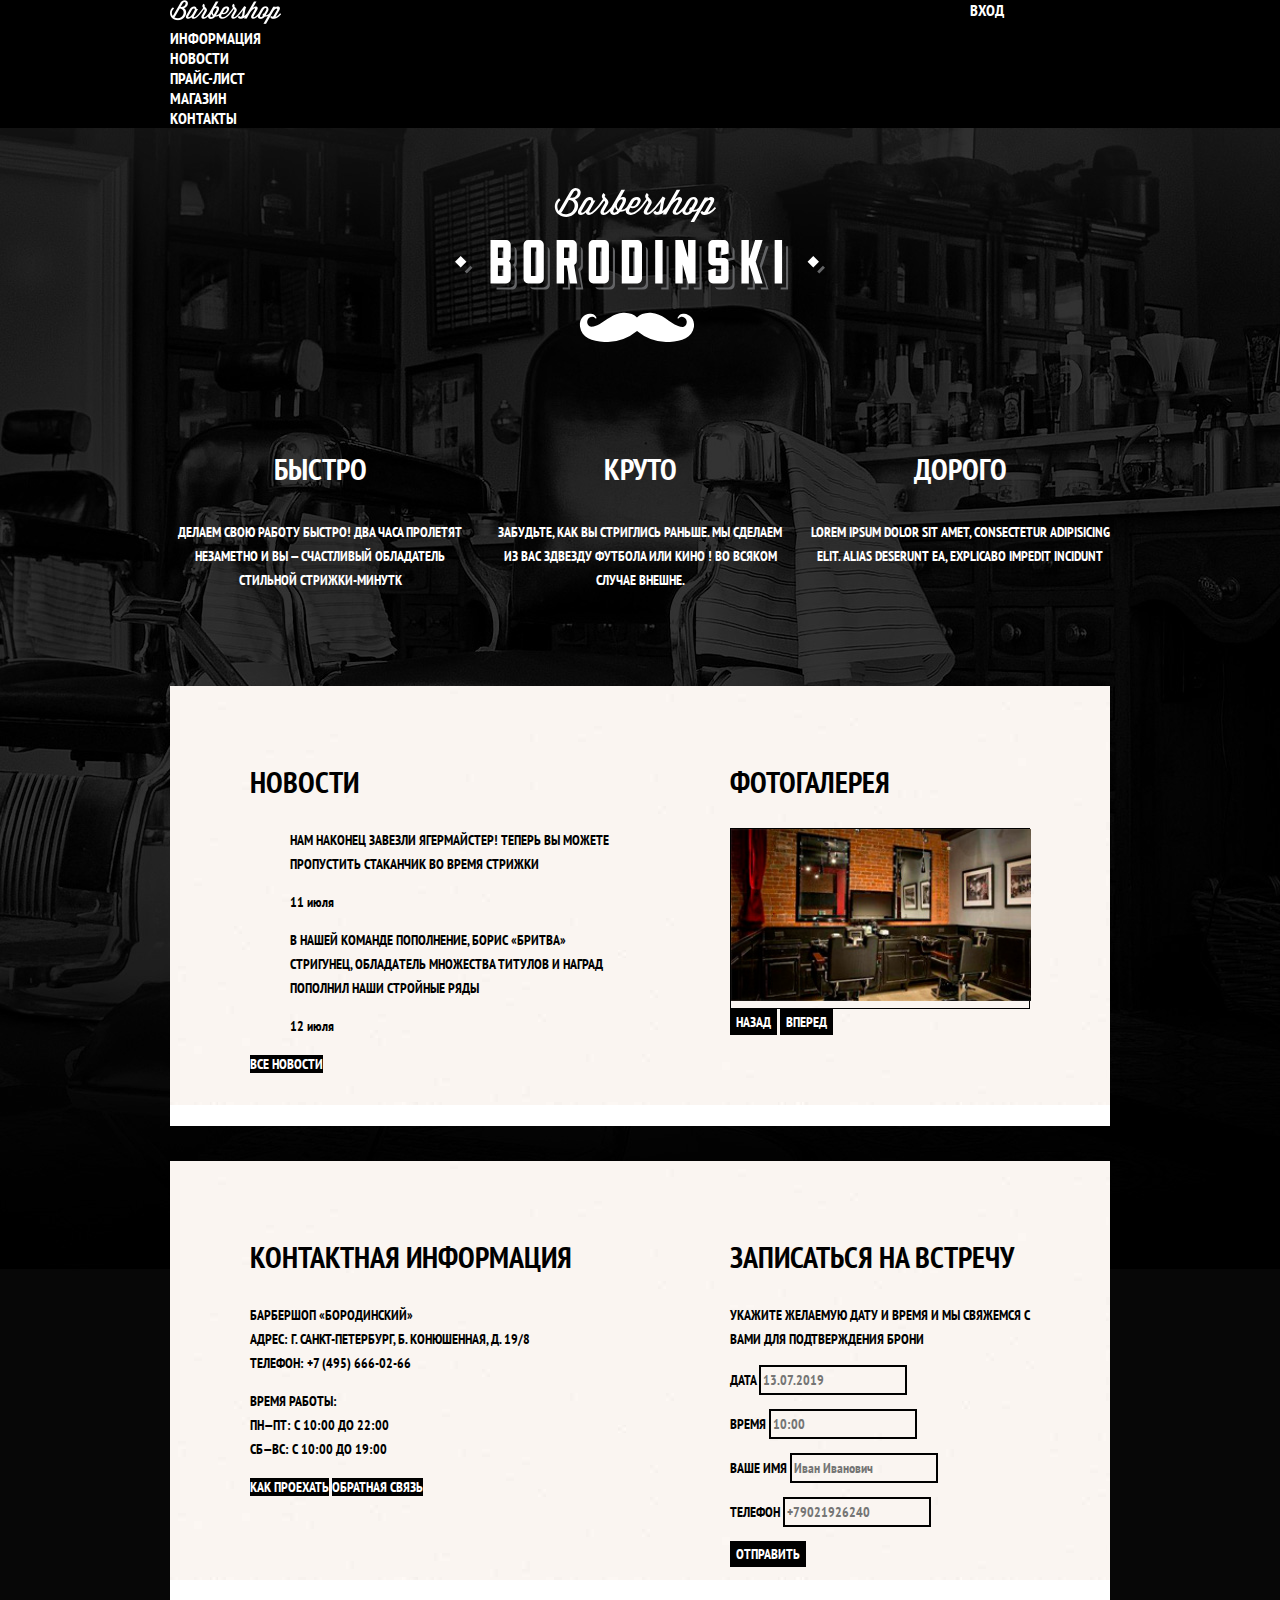
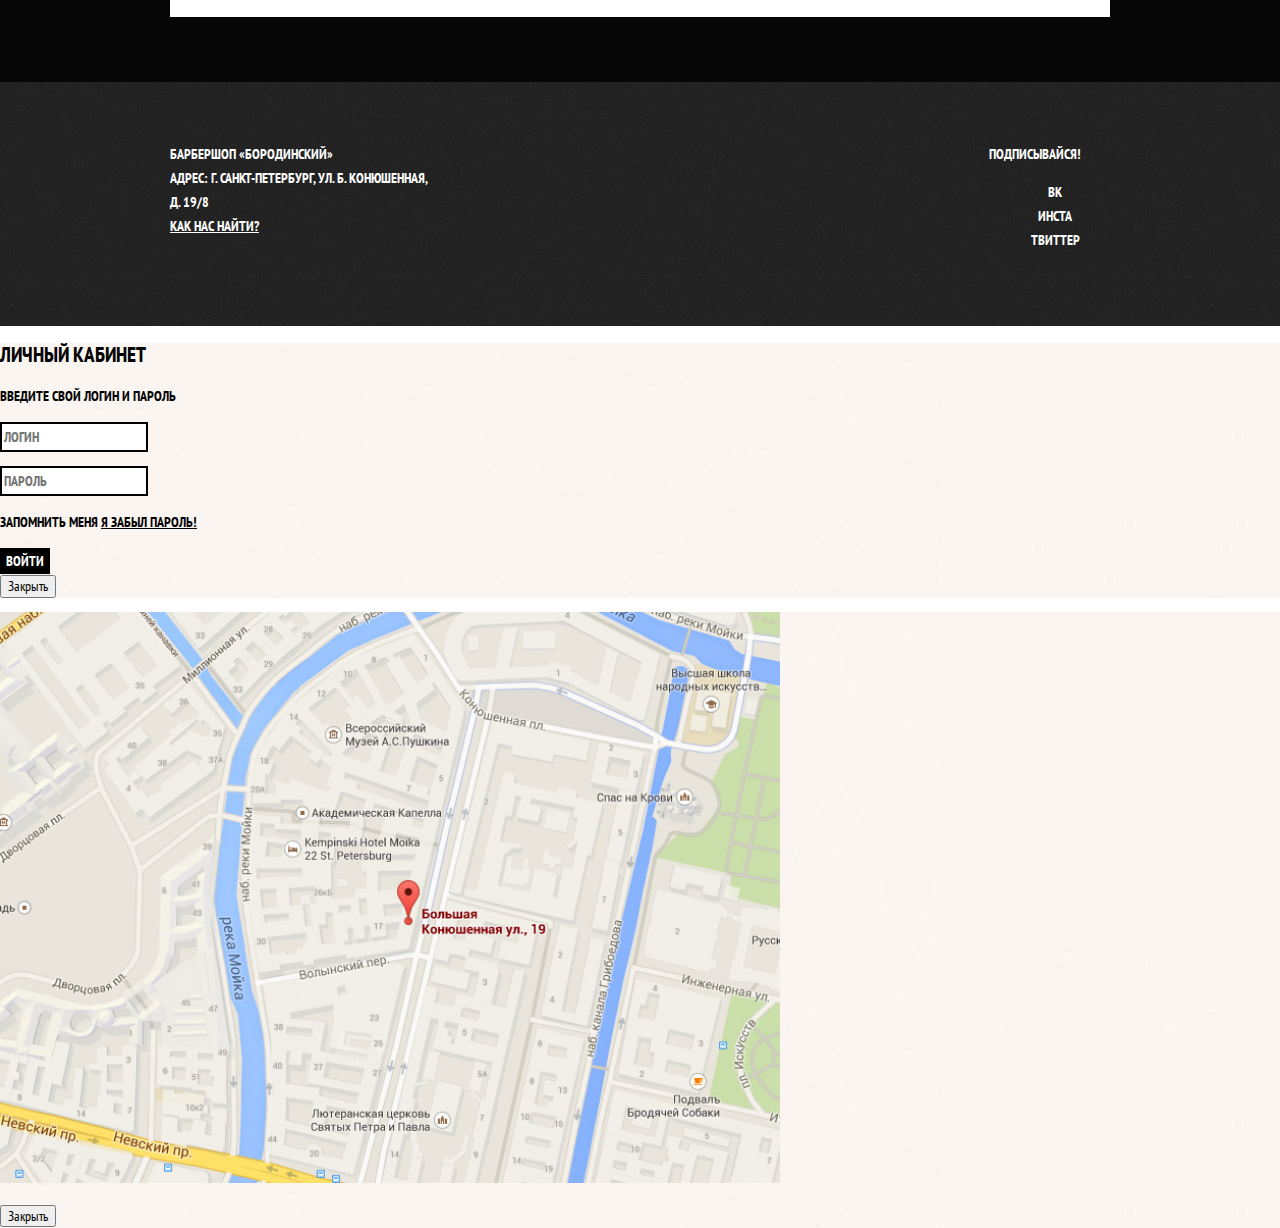
<file: projects/1b-sh/index.html>
<!DOCTYPE html>
<html lang="en">
<head>
    <meta charset="UTF-8">
    <title>Барбершоп "Бородинский"</title>
    <link rel="stylesheet" href="css/normalize.css">
    <link href="https://fonts.googleapis.com/css?family=PT+Sans+Narrow:400,700&display=swap&subset=cyrillic" rel="stylesheet">
    <link rel="stylesheet" href="css/style.css">
</head>
<body>
    <header class="main-header">
        <nav class="main-navigation">
            <a href="#" class="main-header-logo">
                <img src="img/index-logo.svg" alt="Логотип">
            </a>
            <div class="main-navigation-wrapper">
                <div class="container">
                    <ul class="site-navigation">
                        <li><a href="#"><img src="img/header-logo.svg" alt=""></a></li>
                        <li><a href="#">Информация</a></li>
                        <li><a href="#">Новости</a></li>
                        <li><a href="#">Прайс-лист</a></li>
                        <li><a href="catalog.html">Магазин</a></li>
                        <li><a href="#">Контакты</a></li>
                    </ul>
                    <ul class="user-navigation">
                        <li class="login-link"><a href="login.html">Вход</a></li>
                    </ul>
                </div>
            </div>
        </nav>
    </header>

    <main class="container">
        <h1 class="visually-hidden">Барбершоп "Бородинский"</h1>
        <section class="features">
            <h2 class="visually-hidden">Преимущества</h2>
            <ul class="features-list">
                <li class="features-item">
                    <h3>Быстро</h3>
                    <p>ДЕЛАЕМ СВОЮ РАБОТУ БЫСТРО! ДВА ЧАСА ПРОЛЕТЯТ НЕЗАМЕТНО И
                        ВЫ — СЧАСТЛИВЫЙ ОБЛАДАТЕЛЬ СТИЛЬНОЙ СТРИЖКИ-МИНУТК</p>
                </li>
                <li class="features-item">
                    <h3>Круто</h3>
                    <p>Забудьте, как вы стриглись раньше. Мы сделаем из вас здвезду футбола или кино
                    ! Во всяком случае внешне.</p>
                </li>
                <li class="features-item">
                    <h3>Дорого</h3>
                    <p>Lorem ipsum dolor sit amet, consectetur adipisicing elit. Alias deserunt ea,
                        explicabo impedit incidunt </p>
                </li>
            </ul>
        </section>

        <div class="index-columns">
            <section class="news">
                <h2>Новости</h2>
                <ul class="news-list">
                    <li class="news-item">
                        <p>НАМ НАКОНЕЦ ЗАВЕЗЛИ ЯГЕРМАЙСТЕР! ТЕПЕРЬ ВЫ МОЖЕТЕ ПРОПУСТИТЬ СТАКАНЧИК ВО ВРЕМЯ СТРИЖКИ</p>
                        <time datetime="2019-07-11">11 июля</time>
                    </li>
                    <li class="news-item">
                        <p>В НАШЕЙ КОМАНДЕ ПОПОЛНЕНИЕ, БОРИС «БРИТВА» СТРИГУНЕЦ, ОБЛАДAТЕЛЬ МНОЖЕСТВА ТИТУЛОВ И НАГРАД ПОПОЛНИЛ НАШИ СТРОЙНЫЕ РЯДЫ</p>
                        <time datetime="2019-07-12">12 июля</time>
                    </li>
                </ul>
                <a class="button" href="#">Все новости</a>
            </section>

            <section class="gallery">
                <h2>Фотогалерея</h2>
                <div class="gallery-content">
                    <a href="#"><img src="img/gallery1.jpg" alt="Фотографии" width="300"></a>
                </div>
                <button class="button gallery-button gallery-button-back">Назад</button>
                <button class="button gallery-button gallery-button-next">Вперед</button>
            </section>
        </div>

        <div class="index-columns">
            <section>
                <h2 class="contacts">Контактная информация</h2>
                <p>
                    БАРБЕРШОП «БОРОДИНСКИЙ» <br>
                    АДРЕС: Г. САНКТ-ПЕТЕРБУРГ, Б. КОНЮШЕННАЯ, Д. 19/8 <br>
                    ТЕЛЕФОН: +7 (495) 666-02-66
                </p>
                <p>
                    ВРЕМЯ РАБОТЫ: <br>
                    ПН—ПТ: С 10:00 ДО 22:00 <br>
                    СБ—ВС: С 10:00 ДО 19:00
                </p>
                <a class="button" href="#">Как проехать</a>
                <a class="button" href="#">Обратная связь</a>
            </section>

            <section class="appointment">
                <h2>Записаться на встречу</h2>
                <p class="appointment-info">Укажите желаемую дату и время и мы свяжемся с вами
                для подтверждения брони</p>
                <form action="#" method="post" class="appointment-form">
                    <p class="appointment-item">
                        <label for="appointment-date"> Дата
                            <input id="appointment-date" type="text" name="date" placeholder="13.07.2019" >
                        </label>
                    </p>
                    <p class="appointment-item">
                        <label for="appointment-time"> Время
                        <input id="appointment-time" type="text" name="time" placeholder="10:00">
                        </label>
                    </p>
                    <p class="appointment-item">
                        <label for="appointment-name"> Ваше имя
                        <input id="appointment-name" type="text" name="name" placeholder="Иван Иванович">
                        </label>
                    </p>
                    <p class="appointment-item">
                        <label for="appointment-phone"> Телефон
                        <input id="appointment-phone" type="tel" name="phone" placeholder="+79021926240">
                        </label>
                    </p>
                    <button
                            class="button" type="submit">Отправить
                    </button>
                </form>
            </section>
        </main>
    </div>

    <footer class="main-footer">
        <div class="container">
            <p class="footer-contacts">
                БАРБЕРШОП «БОРОДИНСКИЙ» <br>
                АДРЕС: Г. САНКТ-ПЕТЕРБУРГ, УЛ. Б. КОНЮШЕННАЯ, <br>
                Д. 19/8 <br>
                <a href="#">Как нас найти?</a>
            </p>
            <div class="footer-social">
                <b>Подписывайся!</b>
                <ul>
                    <li><a class="social-button" href="#">Вк</a></li>
                    <li><a class="social-button" href="#">Инста</a></li>
                    <li><a class="social-button" href="#">Твиттер</a></li>
                </ul>
            </div>
        </div>
    </footer>

    <section class="modal modal-login">
        <h2>Личный кабинет</h2>
        <p>Введите свой логин и пароль</p>
        <form action="#" class="login-form" method="post">
            <p>
                <label for="user-login" class="visually-hidden">Логин</label>
                <input id="user-login" type="text" class="login-icon-user" name="login" placeholder="Логин">
            </p>
            <p>
                <label for="user-password" class="visually-hidden">Пароль</label>
                <input id="user-password" type="password" class="login-icon-password" name="password" placeholder="Пароль">
            </p>
            <p class="login-password-info">
                <label class="login-checkbox">
                    <input name="remember" type="checkbox" class="visually-hidden">
                    <span class="checkbox-indicator"></span>
                    Запомнить меня
                </label>
                <a href="#" class="restore">Я забыл пароль!</a>
            </p>
            <button class="button" type="submit">Войти</button>
        </form>
        <button class="modal-close" type="button">Закрыть</button>
    </section>

    <section class="modal modal-map">
        <h2 class="visually-hidden">Как до нас добраться?</h2>
        <p>
            <img src="img/map.jpg" width="780" alt="Офис компаани находится по адресу г.Санкт-Петербугр, Ул...д5">
        </p>
        <button class="modal-close" type="button">Закрыть</button>
    </section>

</body>
</html>
</file>
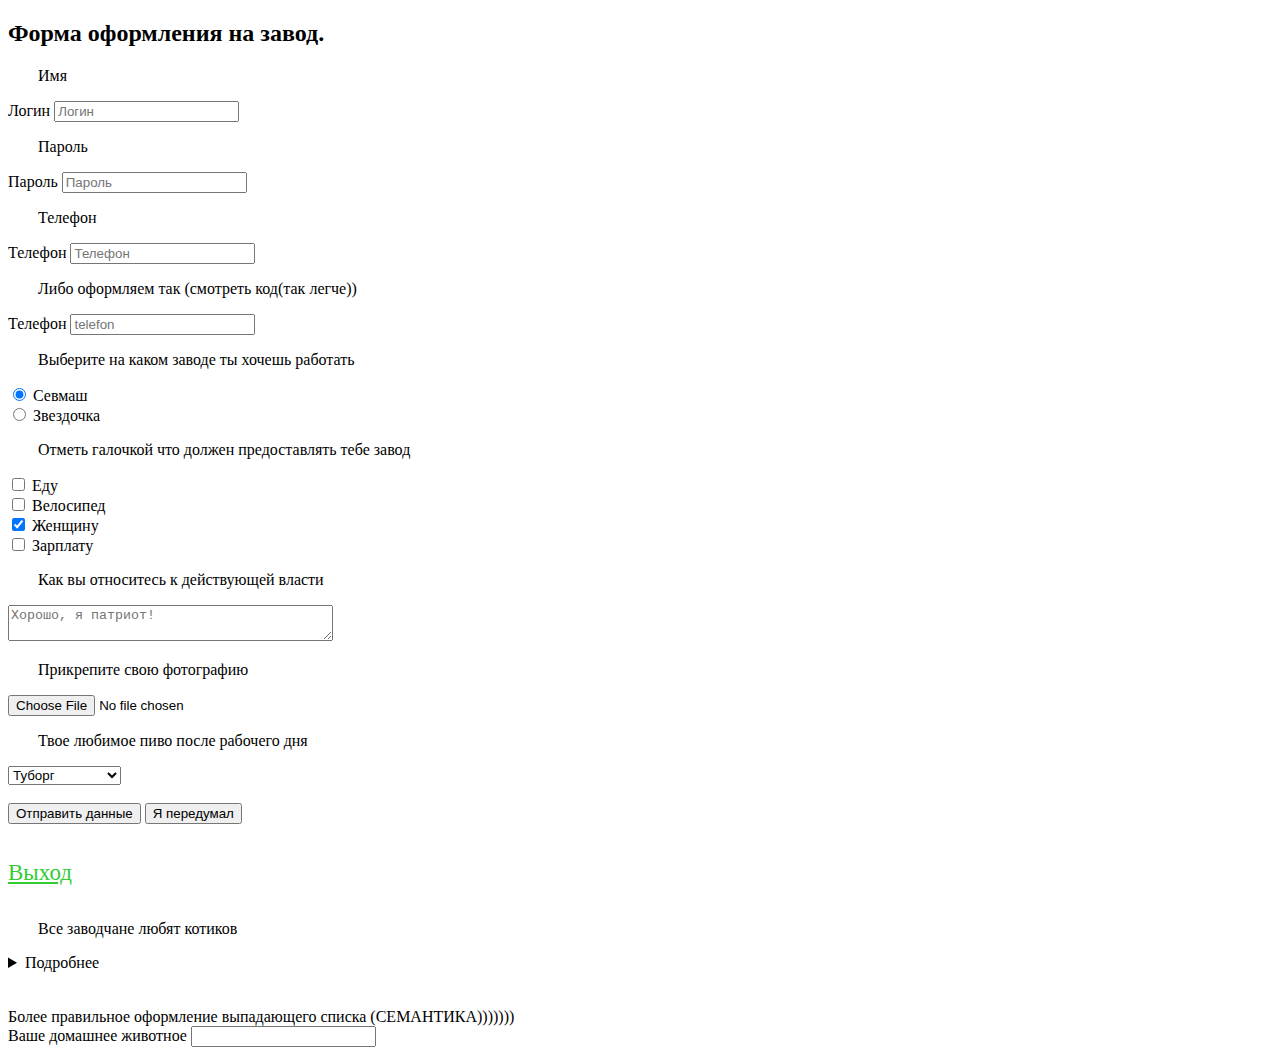
<file: pages/forms2.html>
<!DOCTYPE html>
<html lang="en">
<head>
    <link href="../css/style.css" rel="stylesheet">
    <meta charset="UTF-8">
    <title>Формы!!!!!</title>
</head>
<body>
    <h2>
        Форма оформления на завод.
    </h2>
    <form action="#" method="get">
        <div>
            <p>
                Имя
            </p>
            <label for="username">Логин</label>
            <input id="username" tabindex="1" type="text" name="username" placeholder="Логин">
        </div>
        <div>
            <p>
                Пароль
            </p>
            <label for="password">Пароль</label>
            <input id="password" tabindex="2" type="password" name="passwd" placeholder="Пароль">
        </div>
        <div>
            <p>
                Телефон
            </p>
            <label for="telefon">Телефон</label>
            <input id="telefon" tabindex="3" type="tel" name="telefon" placeholder="Телефон">
            <p>Либо оформляем так (смотреть код(так легче))</p>
            <label>
               Телефон  <input type="telefon" placeholder="telefon">
            </label>
        </div>
        <div>
            <p>
                Выберите на каком заводе ты хочешь работать
            </p>
            <input tabindex="4" checked type="radio" name="zavod"> Севмаш <br>
            <input tabindex="4" type="radio" name="zavod"> Звездочка
        </div>
        <div>
            <p>
                Отметь галочкой что должен предоставлять тебе завод
            </p>
            <input tabindex="5" type="checkbox" name="Food" value="va1"> Еду <br>
            <input tabindex="6" type="checkbox" name="velocity" value="var2"> Велосипед <br>
            <input tabindex="7" checked type="checkbox" name="woman" value="var3"> Женщину <br>
            <input tabindex="8" type="checkbox" name="zarplata" value="var4"> Зарплату <br>
        </div>
        <div>
            <p>
                Как вы относитесь к действующей власти
            </p>
            <textarea tabindex="9" placeholder="Хорошо, я патриот!" name="text" cols="38"></textarea>
        </div>
        <div>
            <p>
                Прикрепите свою фотографию
            </p>
            <input tabindex="10" type="file">
        </div>
        <div>
            <p>
                Твое любимое пиво после рабочего дня
            </p>
            <select tabindex="11" name="pivo" id="">
                <option value="tuborg">Туборг</option>
                <option value="Kozel_svetliy">Козел светлый</option>
                <option value="Kozel_temniy">Козел темный</option>
                <option value="Klinskoe">Клинское</option>
            </select>
            <br><br>
        </div>

        <div>
            <button type="submit" tabindex="12">
                Отправить данные
            </button>
            <button type="reset" tabindex="13">
                Я передумал
            </button>
        </div>
        <div>

        </div>
        <div>
            <br><br>
            <a href="../index.html">Выход</a>
        </div>
        <div>
            <br>
            <p>Все заводчане любят котиков</p>
            <details>
                <summary>Подробнее</summary>
                <p>Но некоторые не любят =(</p>
            </details>
        </div>
        <br><br>
        Более правильное оформление выпадающего списка (СЕМАНТИКА)))))))
        <div>
            <label>
                Ваше домашнее животное
                <input list="user-pets">
            </label>
            <datalist id="user-pets">
                <option value="Кошка"></option>
                <option value="Собака"></option>
                <option value="Кролик"></option>
                <option value="Женщина"></option>
                <option value="Крокодил"></option>
                <option value="Человек"></option>
            </datalist>
        </div>
        <div>

        </div>
    </form>
</body>
</html>
</file>
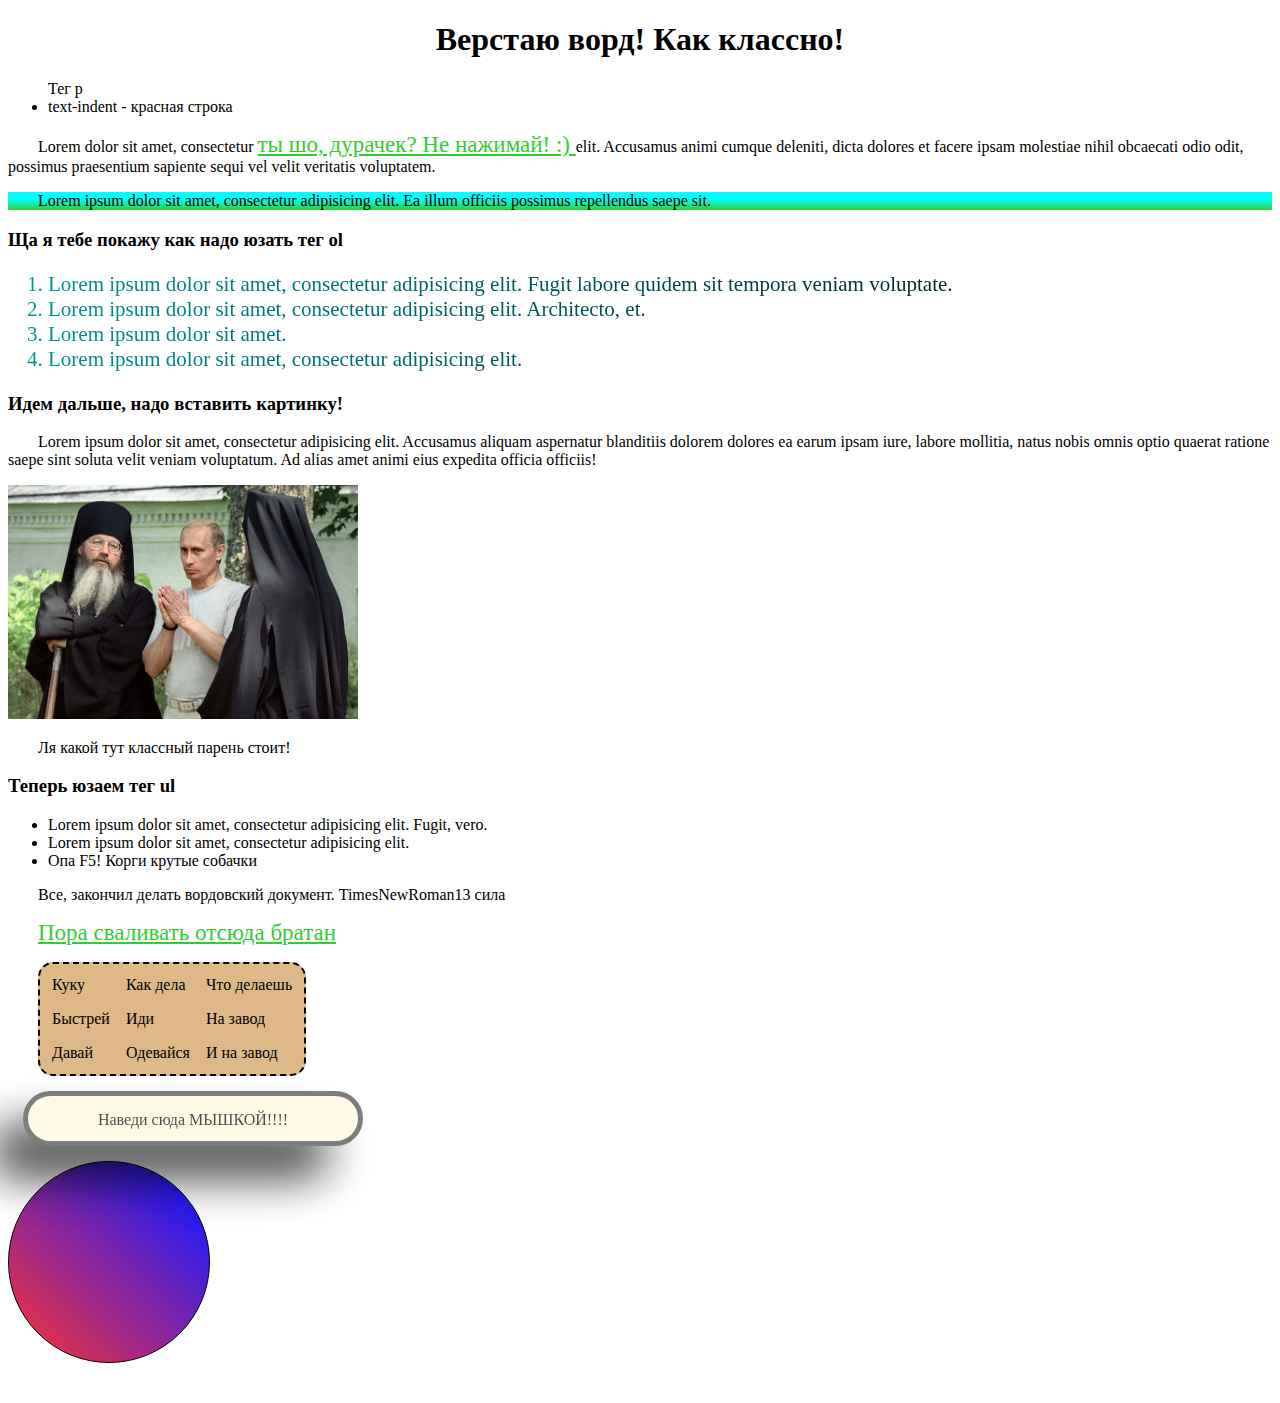
<file: pages/wordDocs.html>
<!DOCTYPE html>
<html lang="en">
<head>
    <meta charset="UTF-8">
    <title>Ворд сила!</title>
    <link href="../css/style.css" rel="stylesheet">
</head>
<body>
    <h1 align="center">Верстаю ворд! Как классно!</h1>
    <ul>
        Тег p
        <li>
        text-indent - красная строка
        </li>
    </ul>
    <p>
        Lorem dolor sit amet, consectetur
            <a href="../index.html"> ты шо, дурачек? Не нажимай! :) </a>
        elit. Accusamus animi cumque deleniti, dicta dolores et facere ipsam molestiae nihil obcaecati odio odit, possimus praesentium sapiente sequi vel velit veritatis voluptatem.
    </p>
    <p id="p1">
        Lorem ipsum dolor sit amet, consectetur adipisicing elit. Ea illum officiis possimus repellendus saepe sit.
    </p>
    <h3>
        Ща я тебе покажу как надо юзать тег ol
    </h3>
    <ol id="ol1">
        <li>Lorem ipsum dolor sit amet, consectetur adipisicing elit. Fugit labore quidem sit tempora veniam voluptate.</li>
        <li>Lorem ipsum dolor sit amet, consectetur adipisicing elit. Architecto, et.</li>
        <li>Lorem ipsum dolor sit amet. </li>
        <li>Lorem ipsum dolor sit amet, consectetur adipisicing elit.</li>
    </ol>
    <h3>
        Идем дальше, надо вставить картинку!
    </h3>
    <p>
        Lorem ipsum dolor sit amet, consectetur adipisicing elit. Accusamus aliquam aspernatur blanditiis dolorem dolores ea earum ipsam iure, labore mollitia, natus nobis omnis optio quaerat ratione saepe sint soluta velit veniam voluptatum. Ad alias amet animi eius expedita officia officiis!
    </p>
    <img src="../img/putin.jpg" alt="Всевышний" width="350">
    <p>
        Ля какой тут классный парень стоит!
    </p>
    <h3>
        Теперь юзаем тег ul
    </h3>
    <ul>
        <li>
            Lorem ipsum dolor sit amet, consectetur adipisicing elit. Fugit, vero.
        </li>
        <li>
            Lorem ipsum dolor sit amet, consectetur adipisicing elit.
        </li>
        <li>
            Опа F5! Корги крутые собачки
        </li>
    </ul>
    <p>
        Все, закончил делать вордовский документ. TimesNewRoman13 сила
    </p>
    <p>
        <a href="../index.html"> Пора сваливать отсюда братан </a>
    </p>
    <table class="table-factory">
        <tr>
            <td>Куку</td>
            <td>Как дела</td>
            <td>Что делаешь</td>
        </tr>
        <tr>
            <td>Быстрей</td>
            <td>Иди</td>
            <td>На завод</td>
        </tr>
        <tr>
            <td>Давай</td>
            <td>Одевайся</td>
            <td>И на завод</td>
        </tr>
    </table>
    <div class="line">
        Наведи сюда МЫШКОЙ!!!!
    </div>
    <div class="circle">
    </div>
    <div class="info">
        <p>

        </p>
    </div>
</body>
</html>
</file>
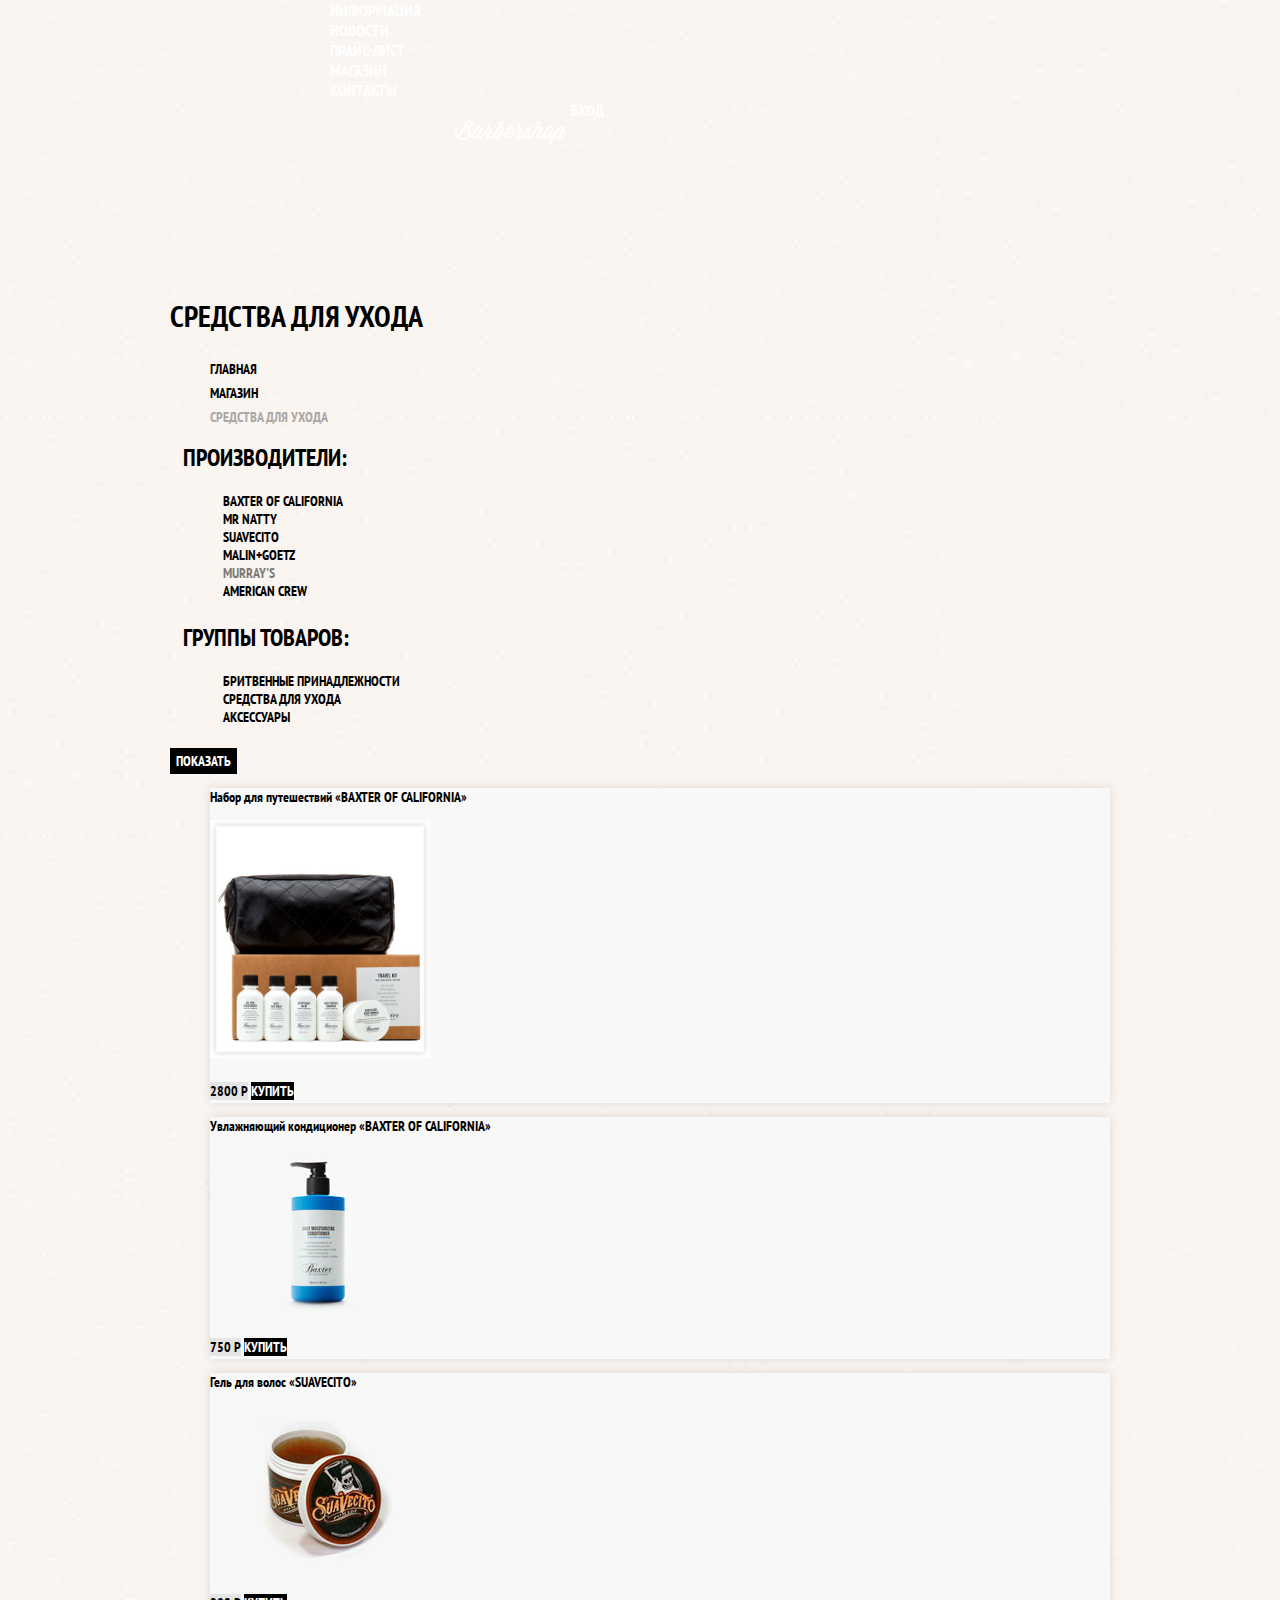
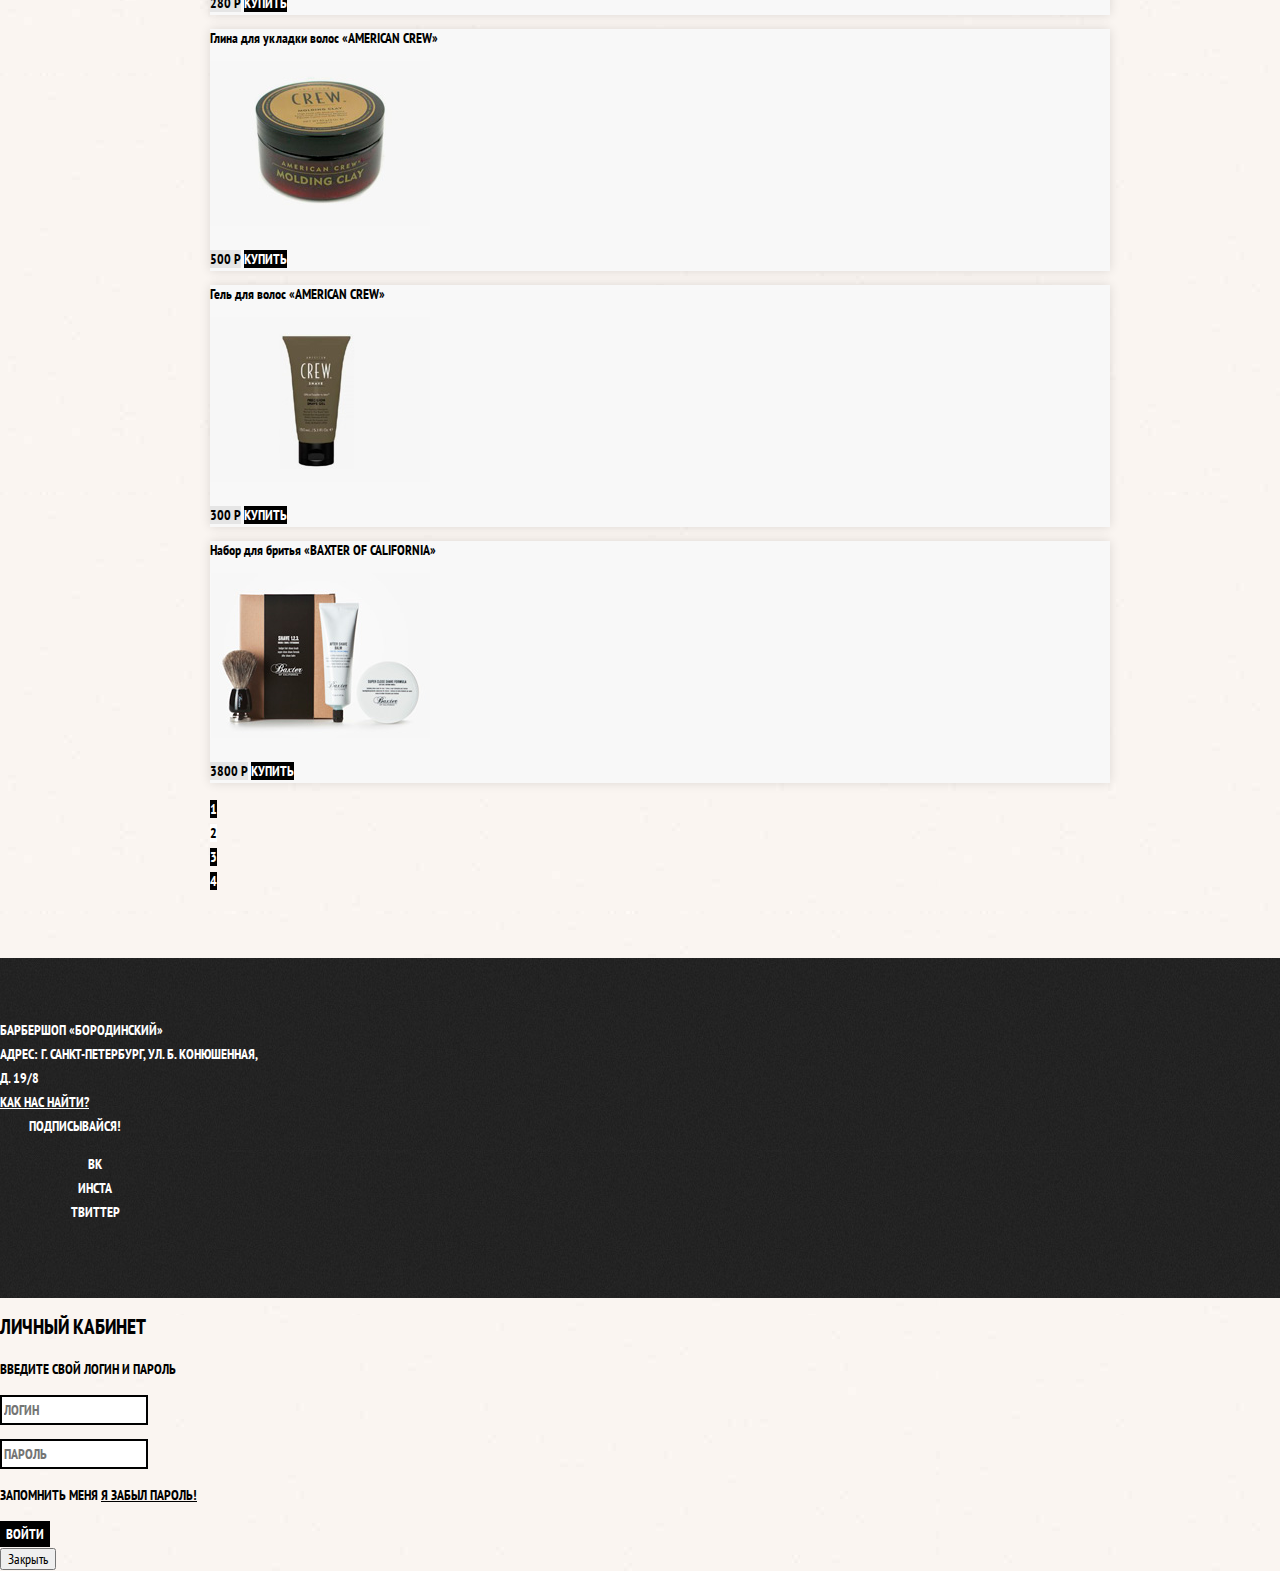
<file: projects/1b-sh/catalog.html>
<!DOCTYPE html>
<html lang="en">
<head>
    <meta charset="UTF-8">
    <title>Каталог барбершопа "Бородинский"</title>
    <link rel="stylesheet" href="css/normalize.css">
    <link href="https://fonts.googleapis.com/css?family=PT+Sans+Narrow:400,700&display=swap&subset=cyrillic" rel="stylesheet">
    <link rel="stylesheet" href="css/style.css">
</head>
<body class="inner-page">
    <header>
        <nav class="main-navigation">
            <a href="#" class="main-header-logo">
                <img src="img/header-logo.svg" alt="Логотип">
            </a>
            <ul class="site-navigation">
                <li><a href="#">Информация</a></li>
                <li><a href="#">Новости</a></li>
                <li><a href="#">Прайс-лист</a></li>
                <li class="site-navigation-current"><a href="catalog.html">Магазин</a></li>
                <li><a href="#">Контакты</a></li>
            </ul>
            <ul class="user-navigation">
                <li class="login-link"><a href="#">Вход</a></li>
            </ul>
        </nav>
    </header>

    <main class="container">

        <h1 class="page-title">Средства для ухода</h1>
        <ul class="breadcrumbs">
            <li><a href="index.html">Главная</a></li>
            <li><a href="catalog.html">Магазин</a></li>
            <li class="breadcrumbs-current">Средства для ухода</li>
        </ul>

        <section class="filters">
            <h2 class="visually-hidden">Фильтр товаров</h2>
            <form action="#" method="get" class="filter">
                <fieldset>
                    <legend>Производители:</legend>
                    <ul>
                        <li class="filter-option">
                            <input id="filter-baxter-of-california" type="checkbox" class="visually-hidden filter-input filter-input-checkbox" name="baxter-of-california">
                            <label for="filter-baxter-of-california">Baxter of california</label>
                        </li>
                        <li class="filter-option">
                            <input id="filter-mr-natty" type="checkbox" class="visually-hidden filter-input filter-input-checkbox" name="mr-natty">
                            <label for="filter-mr-natty">mr natty</label></li>
                        <li class="filter-option">
                            <input id="filter-suavecito" type="checkbox" class="visually-hidden filter-input filter-input-checkbox" name="suavecito">
                            <label for="filter-suavecito">suavecito</label></li>
                        <li class="filter-option">
                            <input id="filter-malin+goetz" type="checkbox" class="visually-hidden filter-input filter-input-checkbox" name="malin+goetz">
                            <label for="filter-malin+goetz">malin+goetz</label></li>
                        <li class="filter-option">
                            <input disabled id="filter-murray's" type="checkbox" class="visually-hidden filter-input filter-input-checkbox" name="murray's">
                            <label for="filter-murray's">murray's</label></li>
                        <li class="filter-option">
                            <input id="filter-american-crew" type="checkbox" class="visually-hidden filter-input filter-input-checkbox" name="american-crew">
                            <label for="filter-american-crew">american crew</label></li>
                    </ul>
                </fieldset>
                <fieldset>
                    <legend>Группы товаров:</legend>
                        <ul>
                            <li class="filter-option">
                                <input class="visually-hidden filter-input filter-input-radio" type="radio" name="product-group" id="filter-shave">
                                <label for="filter-shave">Бритвенные принадлежности</label>
                            </li>
                            <li class="filter-option">
                                <input class="visually-hidden filter-input filter-input-radio" type="radio" name="product-group" id="filter-care">
                                <label for="filter-care">Средства для ухода</label>
                            </li>
                            <li class="filter-option">
                                <input class="visually-hidden filter-input filter-input-radio" type="radio" name="product-group" id="filter-accessories">
                                <label for="filter-accessories">Аксессуары</label>
                            </li>
                        </ul>
                </fieldset>
                <button class="filter-button button" type="submit">Показать</button>
            </form>
        </section>

        <section class="catalog">
            <h2 class="visually-hidden">Список товаров</h2>
            <ul class="catalog-list">
                <li class="catalog-item">
                    <a href="catalog-item.html">
                        <h3>
                            <span class="catalog-category">Набор для путешествий</span>
                            <span class="catalog-item-tittle">«Baxter of California»</span>
                        </h3>
                        <p class="catalog-item-image">
                            <img src="img/item1.jpg" alt="#" width="220">
                        </p>
                    </a>
                    <p class="product-price">
                        <b>2800 Р</b>
                        <a class="button" href="#">Купить</a>
                    </p>

                <li class="catalog-item">
                    <a href="catalog-item.html">
                        <h3>
                            <span class="catalog-category">Увлажняющий кондиционер</span>
                            <span class="catalog-item-tittle">«Baxter of California»</span>
                        </h3>
                        <p class="catalog-item-image">
                            <img src="img/tovar2.jpg" alt="#" width="220">
                        </p>
                    </a>
                    <p class="product-price">
                        <b>750 Р</b>
                        <a class="button" href="#">Купить</a>
                    </p>

                <li class="catalog-item">
                    <a href="catalog-item.html">
                        <h3>
                            <span class="catalog-category">Гель для волос</span>
                            <span class="catalog-item-tittle">«SUAVECITO»</span>
                        </h3>
                        <p class="catalog-item-image">
                            <img src="img/tovar3.jpg" alt="#" width="220">
                        </p>
                    </a>
                    <p class="product-price">
                        <b>280 Р</b>
                        <a class="button" href="#">Купить</a>
                    </p>

                <li class="catalog-item">
                    <a href="catalog-item.html">
                        <h3>
                            <span class="catalog-category">Глина для укладки волос </span>
                            <span class="catalog-item-tittle">«American crew»</span>
                        </h3>
                        <p class="catalog-item-image">
                            <img src="img/tovar4.jpg" alt="#" width="220">
                        </p>
                    </a>
                    <p class="product-price">
                        <b>500 Р</b>
                        <a class="button" href="#">Купить</a>
                    </p>

                <li class="catalog-item">
                    <a href="catalog-item.html">
                        <h3>
                            <span class="catalog-category">Гель для волос</span>
                            <span class="catalog-item-tittle">«AMERICAN CREW»</span>
                        </h3>
                        <p class="catalog-item-image">
                            <img src="img/tovar5.jpg" alt="#" width="220">
                        </p>
                    </a>
                    <p class="product-price">
                        <b>300 Р</b>
                        <a class="button" href="#">Купить</a>
                    </p>

                <li class="catalog-item">
                    <a href="catalog-item.html">
                        <h3>
                            <span class="catalog-category">Набор для бритья</span>
                            <span class="catalog-item-tittle">«Baxter of California»</span>
                        </h3>
                        <p class="catalog-item-image">
                            <img src="img/tovar6.jpg" alt="#" width="220">
                        </p>
                    </a>
                    <p class="product-price">
                        <b>3800 Р</b>
                        <a class="button" href="#">Купить</a>
                    </p>
            </ul>
            <ul class="pagination-list">
                <li class="pagination-item"><a href="#">1</a></li>
                <li class="pagination-item pagination-item-current"><a>2</a></li>
                <li class="pagination-item"><a href="#">3</a></li>
                <li class="pagination-item"><a href="#">4</a></li>
            </ul>
        </section>
    </main>

    <footer class="main-footer">
        <p class="footer-contacts">
            БАРБЕРШОП «БОРОДИНСКИЙ» <br>
            АДРЕС: Г. САНКТ-ПЕТЕРБУРГ, УЛ. Б. КОНЮШЕННАЯ, <br>
            Д. 19/8 <br>
            <a href="#">Как нас найти?</a>
        </p>
        <div class="footer-social">
            <b>Подписывайся!</b>
            <ul>
                <li><a class="social-button" href="#">Вк</a></li>
                <li><a class="social-button" href="#">Инста</a></li>
                <li><a class="social-button" href="#">Твиттер</a></li>
            </ul>
        </div>
    </footer>

    <section class="modal modal-login">
        <h2>Личный кабинет</h2>
        <p>Введите свой логин и пароль</p>
        <form action="#" class="login-form" method="post">
            <p>
                <label for="user-login" class="visually-hidden">Логин</label>
                <input id="user-login" type="text" class="login-icon-user" name="login" placeholder="Логин">
            </p>
            <p>
                <label for="user-password" class="visually-hidden">Пароль</label>
                <input id="user-password" type="password" class="login-icon-password" name="password" placeholder="Пароль">
            </p>
            <p class="login-password-info">
                <label class="login-checkbox">
                    <input name="remember" type="checkbox" class="visually-hidden">
                    <span class="checkbox-indicator"></span>
                    Запомнить меня
                </label>
                <a href="#" class="restore">Я забыл пароль!</a>
            </p>
            <button class="button" type="submit">Войти</button>
        </form>
        <button class="modal-close" type="button">Закрыть</button>
    </section>

</body>
</html>
</file>
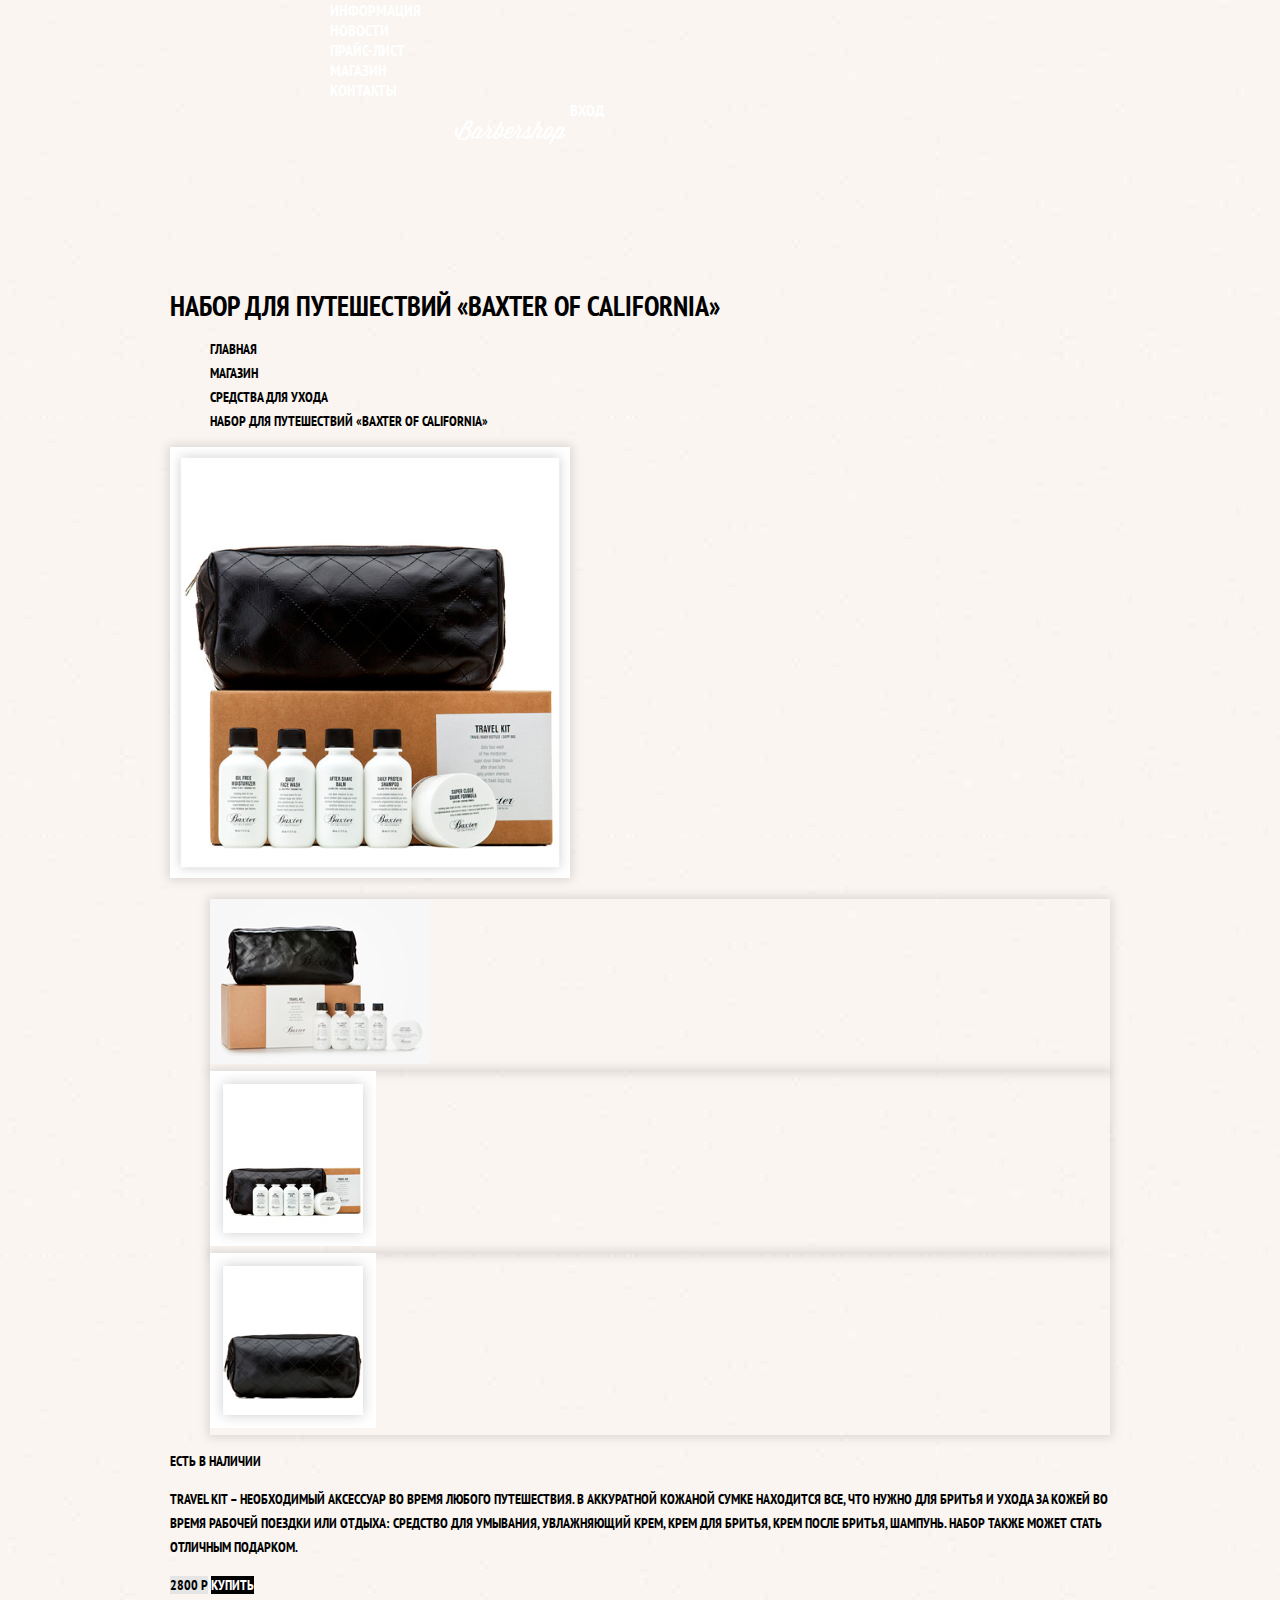
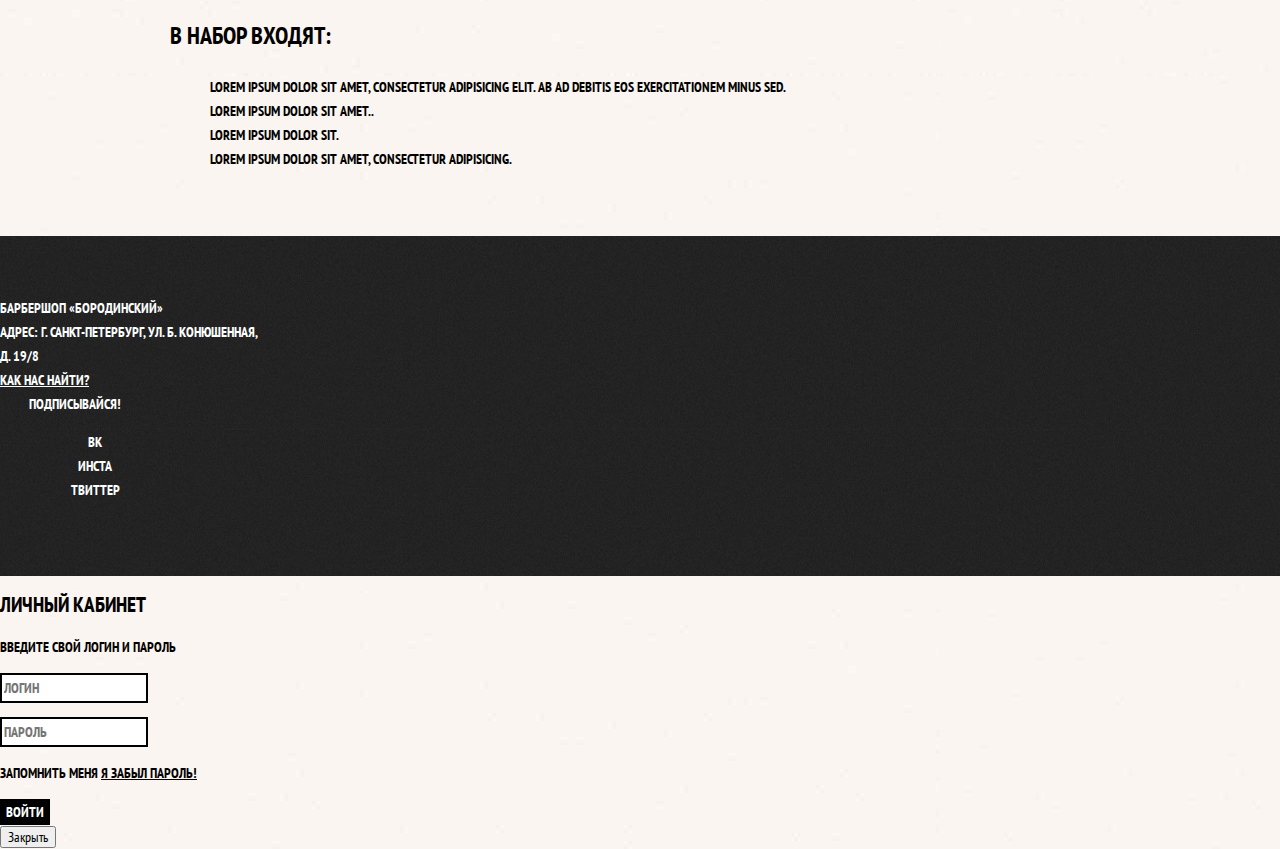
<file: projects/1b-sh/item.html>
<!DOCTYPE html>
<html lang="en">
<head>
    <meta charset="UTF-8">
    <title>Выбранный товар</title>
    <link rel="stylesheet" href="css/normalize.css">
    <link href="https://fonts.googleapis.com/css?family=PT+Sans+Narrow:400,700&display=swap&subset=cyrillic" rel="stylesheet">
    <link rel="stylesheet" href="css/style.css">
</head>
<body class="inner-page">
    <header>
        <nav class="main-navigation">
            <a href="#" class="main-header-logo">
                <img src="img/header-logo.svg" alt="Логотип">
            </a>
            <ul class="site-navigation">
                <li><a href="#">Информация</a></li>
                <li><a href="#">Новости</a></li>
                <li><a href="#">Прайс-лист</a></li>
                <li class="site-navigation-current"><a href="catalog.html">Магазин</a></li>
                <li><a href="#">Контакты</a></li>
            </ul>
            <ul class="user-navigation">
                <li class="login-link"><a href="#">Вход</a></li>
            </ul>
        </nav>
    </header>

    <main class="container">

        <h1 class="page-tittle">Набор для путешествий «Baxter of California»</h1>
        <ul class="breadcrumbs">
            <li><a href="#">Главная</a></li>
            <li><a href="#">Магазин</a></li>
            <li><a href="catalog.html">Средства для ухода</a></li>
            <li class="breadcrumbs-current"><a href="#">Набор для путешествий «Baxter of California»</a></li>
        </ul>

        <section class="product-photos">
            <h2 class="visually-hidden">Изображение товара</h2>
            <p class="product-photo-full">
                <img src="img/item1.jpg" alt="" width="400">
            </p>
            <ul class="product-photo-preview">
                <li><img src="img/item2.jpg" alt="#" width 140></li>
                <li><img src="img/item3.jpg" alt="#" width 140></li>
                <li><img src="img/item4.jpg" alt="#" width 140></li>
            </ul>
        </section>

        <section class="product-info">
            <h2 class="visually-hidden">Описание товара</h2>
            <p class="product-availability">Есть в наличии</p>
            <p class="product-text">Travel Kit – необходимый аксессуар во время любого
                путешествия. В аккуратной кожаной сумке находится все, что нужно
                для бритья и ухода за кожей во время рабочей поездки или отдыха:
                средство для умывания, увлажняющий крем, крем для бритья, крем после
                бритья, шампунь. Набор также может стать отличным подарком.
            </p>
            <p class="product-price">
                <b>2800 Р</b>
                <a class="button" href="#">Купить</a>
            </p>
            <h3>В набор входят:</h3>
            <ul>
                <li>Lorem ipsum dolor sit amet, consectetur adipisicing elit. Ab ad debitis eos exercitationem minus sed.</li>
                <li>Lorem ipsum dolor sit amet..</li>
                <li>Lorem ipsum dolor sit.</li>
                <li>Lorem ipsum dolor sit amet, consectetur adipisicing.</li>
            </ul>
        </section>
    </main>

    <footer class="main-footer">
        <p class="footer-contacts">
            БАРБЕРШОП «БОРОДИНСКИЙ» <br>
            АДРЕС: Г. САНКТ-ПЕТЕРБУРГ, УЛ. Б. КОНЮШЕННАЯ, <br>
            Д. 19/8 <br>
            <a href="#">Как нас найти?</a>
        </p>
        <div class="footer-social">
            <b>Подписывайся!</b>
            <ul>
                <li><a class="social-button" href="#">Вк</a></li>
                <li><a class="social-button" href="#">Инста</a></li>
                <li><a class="social-button" href="#">Твиттер</a></li>
            </ul>
        </div>
    </footer>

    <section class="modal modal-login">
        <h2>Личный кабинет</h2>
        <p>Введите свой логин и пароль</p>
        <form action="#" class="login-form" method="post">
            <p>
                <label for="user-login" class="visually-hidden">Логин</label>
                <input id="user-login" type="text" class="login-icon-user" name="login" placeholder="Логин">
            </p>
            <p>
                <label for="user-password" class="visually-hidden">Пароль</label>
                <input id="user-password" type="password" class="login-icon-password" name="password" placeholder="Пароль">
            </p>
            <p class="login-password-info">
                <label class="login-checkbox">
                    <input name="remember" type="checkbox" class="visually-hidden">
                    <span class="checkbox-indicator"></span>
                    Запомнить меня
                </label>
                <a href="#" class="restore">Я забыл пароль!</a>
            </p>
            <button class="button" type="submit">Войти</button>
        </form>
        <button class="modal-close" type="button">Закрыть</button>
    </section>


</body>
</html>
</file>
<file: projects/1b-sh/css/style.css>
body{
    margin: 0;
    padding: 0;

    /*Выбираем шрифт который будет использоваться, Если не загрузится основной, если не загруз. дополн то стиль sans-serif (без засечек)*/
    font-family: "PT Sans Narrow", Arial, sans-serif;
    /*Размер шрифта*/
    font-size: 14px;
    /*Высота шрифта*/
    line-height: 24px;
    /*Жирность шрифта*/
    font-weight: 700;
    color: #ffffff;
    /*поменять текст на: Прописные буквы*/
    text-transform: uppercase;

    background-image: url(../img/bg.jpg);
    /*Задает начальное положение фонового изображения, установленного с помощью свойства background-image.
    В данном случае значит, что картинка будет по центру и привязана к верху*/
    background-position: top center;
    /*Картинка не повторяется*/
    background-repeat: no-repeat;
}

a {
    /*оформление текста: нет (т.е не подчеркиваем текст у ссылок)*/
    text-decoration: none;
    color: black;
}

a:visited{
    color: #000000;
}

.visually-hidden {
    position: absolute;
    clip: rect(0 0 0 0);
    width: 1px;
    height: 1px;
    margin: -1px;
}

.inner-page{
    color: black;

    background-color: #fdfaf7;
    background-image: url(../img/block-bgcolor.jpg);
    background-position: 0 0;
    background-repeat: repeat;
}

.main-navigation{
    font-size: 16px;
    line-height: 20px;
    color: #ffffff;

    background-color: #000000;
}

.site-navigation,
.user-navigation {
    list-style: none;
}

.site-navigation a,
.user-navigation a {
    color: #ffffff;
}

.site-navigation:hover,
.site-navigation:focus,
.user-navigation:hover,
.user-navigation:hover {
    background: #242424;
}

.features-list {
    list-style: none;
}

.features-item {
    text-align: center;
}

.features-item h3 {
    font-size: 30px;
    line-height: 42px;
}

.index-columns {
    color: #000000;

    background-color: #ffffff;
    background-image: url(../img/block-bgcolor.jpg);
    background-position: 0 0;
    background-repeat: no-repeat;
}

.news-item {
    list-style: none;
}

.index-columns h2 {
    font-size: 30px;
    line-height: 42px;
}

.news-item time {
    text-transform: none;
}

.gallery-content {
    border: 1px solid #000000;
}

.button {
    /*Кнопки не наследуют класс от родителя
     ingerit - наследовать. Наши кнопки теперь наследуют класс от родителя.*/
    font: inherit;

    text-align: center;
    color: #ffffff;
    text-transform: uppercase;

    background-color: #000000;
    border: none;
}

.button:hover,
.button:active,
.button:focus
{
    background-color: #663d15;
}

.appointment-item input{
    font: inherit;

    border: 2px solid #000000;
    background-color: transparent;
}

.appointment-item input:focus{
    outline: none;
    border: 2px solid #663d15;
}



.main-footer{
    color: #ffffff;

    background-color: #1f1f1f;
    background-image: url(../img/bg-footer.jpg);
    background-position: 0 0;
}

.footer-contacts a{
    color: #ffffff;
    text-decoration: underline;
}

.footer-contacts a:hover,
.footer-contacts a:focus{
    text-decoration: none;
}

.footer-social{
    text-align: center;
}

.social-button{
    color: #ffffff;
}

.footer-social li{
    list-style: none;
}

.modal{
    color: #000000;

    background-color: #fff;
    background-image: url(../img/block-bgcolor.jpg);
    background-position: 0 0;
}

.login-form input{
    font: inherit;
    text-transform: uppercase;
    border: 2px solid black;
}

.login-form input:focus{
    outline: #663d15;
    border: 2px solid #663d15;
}

.login-checkbox:hover,
.login-checkbox:focus{
    outline: #663d15;
    color: #663d15;
}

.restore {
    color: #000000;
    text-decoration: underline;
}

.restore:hover,
.restore:focus{
    text-decoration: none;
}

/*ВТОРАЯ СТРАНИЦА catalog.html*/

.breadcrumbs {
    list-style: none;
}

.breadcrumbs a:hover,
.breadcrumbs a:focus{
    text-decoration: underline;
}

.breadcrumbs-current {
    color: #aba9a7;
}

.filter fieldset {
    border: none;
}

.filter-option{
    list-style: none;
}

.filter-input:hover +label,
.filter-input:focus +label{
    color: #663d15;
}

.filter-input:disabled +label{
    color: #000000;
    opacity: 0.5;
}

.filter legend {
    font-size: 24px;
    line-height: 30px;
}

.filter ul {
    font-size: 14px;
    line-height: 18px;
}

.page-title{
    font-size: 30px;
    line-height: 42px;
}

.catalog-list{
    list-style: none;
}

.catalog-item {
    background-color: #f8f8f8;
    box-shadow: 0 0 10px rgba(0,0,0,0.12);
}

.catalog-item:hover {
    background-color: #f8f8f8;
    box-shadow: 0 0 10px rgba(0,0,0,0.25);
}

.catalog-item h3{
    font-size: 14px;
    line-height: 18px;
}

.catalog-category {
    text-transform: none;
}

.pagination-list{
    list-style: none;
}

.pagination-list a {
    color: #ffffff;
    background-color: #000000;
}

.pagination-item a:hover,
.pagination-item a:focus,
.pagination-item a:active {
    background-color: #663d15;
}

.pagination-item-current a{
    color: black;
    background-color: #fff;
}

.pagination-item-current a:hover,
.pagination-item-current a:focus,
.pagination-item-current a:active {
    color: black;
    background-color: #fff;
}
/*ТРЕТЬЯ СТРАНИЦА item.html*/

.product-photo-preview{
    list-style: none;
}

.product-photo-preview li {
    box-shadow: 0 0 10px 2px rgba(0,0,0,0.13);
}

.product-photo-full img{
    box-shadow: 0 0 10px 2px rgba(0,0,0,0.13);
}

.product-price b {
    background-color: #e5e5e5;
    text-align: center;
}

.product-info h3{
    font-size: 24px;
    line-height: 30px;
}

.product-info li {
    list-style: none;
}

/*---------------Сеточные стили!*---------------*/

html,
body {
    min-width: 1122px;
    min-height: 1750px;
}

.main-header{
    margin-bottom: 75px;
}

.container{
    width: 940px;
    margin: 0 auto;
    padding: 0 10px;
}

.main-navigation{
    background-color: transparent;
    display: flex;
    flex-direction: column;
    align-items: center;
}

.main-header-logo{
    order: 3;
    width: 371px;
    height: 155px;
}

.main-navigation-wrapper{
    width: 100%;
    margin-bottom: 60px;
    background-color: #000000;
}

.main-navigation-wrapper .container {
    display: flex;
    justify-content: space-between;
}

.site-navigation{
    width: 620px;
    margin: 0;
    padding: 0;
}

.user-navigation{
    width: 140px;
    margin: 0;
    padding: 0;
}

.features-list{
    display: flex;
    justify-content: space-between;
    margin: 0;
    padding: 0;
}

.features-item {
    width: 300px;
}

.features{
    margin-bottom: 80px;
}

.index-columns{
    padding: 50px 80px;
    display: flex;
    justify-content: space-between;
    margin-bottom: 35px;
}

.news {
    width: 380px;
}

.gallery{
    width: 300px;
    padding-left: 80px;
}

.appointment{
    width: 300px;
}

.contacts{
    width: 380px;
}

.main-footer{
    margin-top: 65px;
    padding: 60px 0;
}

.main-footer .container{
    display: flex;
    justify-content: space-between;
}

.footer-contacts{
    margin: 0px;
    width: 320px;
}

.footer-social {
    width: 150px;
    margin: 0px;
}
</file>
<file: css/style.css>
p {
    text-indent: 30px;
}

a {
    color: limegreen;
    font-size: 23px;
}

#p1 {
    background: linear-gradient(aqua 40%,limegreen);
}

#ol1 {
    font-size: 21px;
    /*Делаем текст градиентом*/
    background: linear-gradient(30rad,black,aqua 170%);
    /*Делаем фон по контуру текста*/
    -webkit-background-clip: text;
    /*Убираем текст, делаем прозрачным*/
    -webkit-text-fill-color: transparent;
}

.table-factory{
    background: burlywood;
    border: 2px dashed;
    margin-left: 30px;
    padding: 3px;
    border-radius: 15px;
}

.table-factory td{
    padding: 7px;
    transition: 1s;
}

.table-factory td:hover{
    padding: 20px;
}

.line {
    position: center;
    /*Отступ блоков от краев*/
    margin: 15px;
    /*Отступ блоков изнутри*/
    padding: 15px;
    /*Рамка (Толщина, solid(сплошная) dashed (пунктир), цвет )*/
    border: 5px solid #474747;
    background: cornsilk;
    /*Радиус рамки (закругления)*/
    border-radius: 30px;
    text-align: center;
    /*Прозрачность блока*/
    opacity: 0.7;
    /*Плавность создания (формирование), можно использовать с hover для эффектов*/
    transition: 1s;
    /*ТЕНЬ (Сдвиг по Х, Сдвиг по Y, Размытие, Цвет*/
    box-shadow: -33px 33px 45px black;
    width: 300px;
    height: 15px;
}

.line:hover {
    opacity: 1;
    /*ТЕНЬ (Сдвиг по Х, Сдвиг по Y, Размытие, Цвет*/
    box-shadow: -15px 33px 35px black;
    width: 400px;
    height: 20px;
    background: bisque;
}

.circle{
    /*Плавность. Сначала секунды, а потом какую функцию мы хотим заанимировать*/
    transition: 3s transform;
    border: 1px solid black;
    width: 200px;
    height: 200px;
    border-radius: 100%;
    display: block;
    background: linear-gradient(45deg,rgba(255,0,0,0.8),rgba(0,0,255,0.9) 90%);
}

.circle:hover{
    /*анимация.( Имя функции() )  например: rotate(угол поворота) scale(увеличение на)   */
    transform: rotate(360deg) scale(1.1);
}

.info {
    display: flex;
    justify-content: right;
}
</file>
